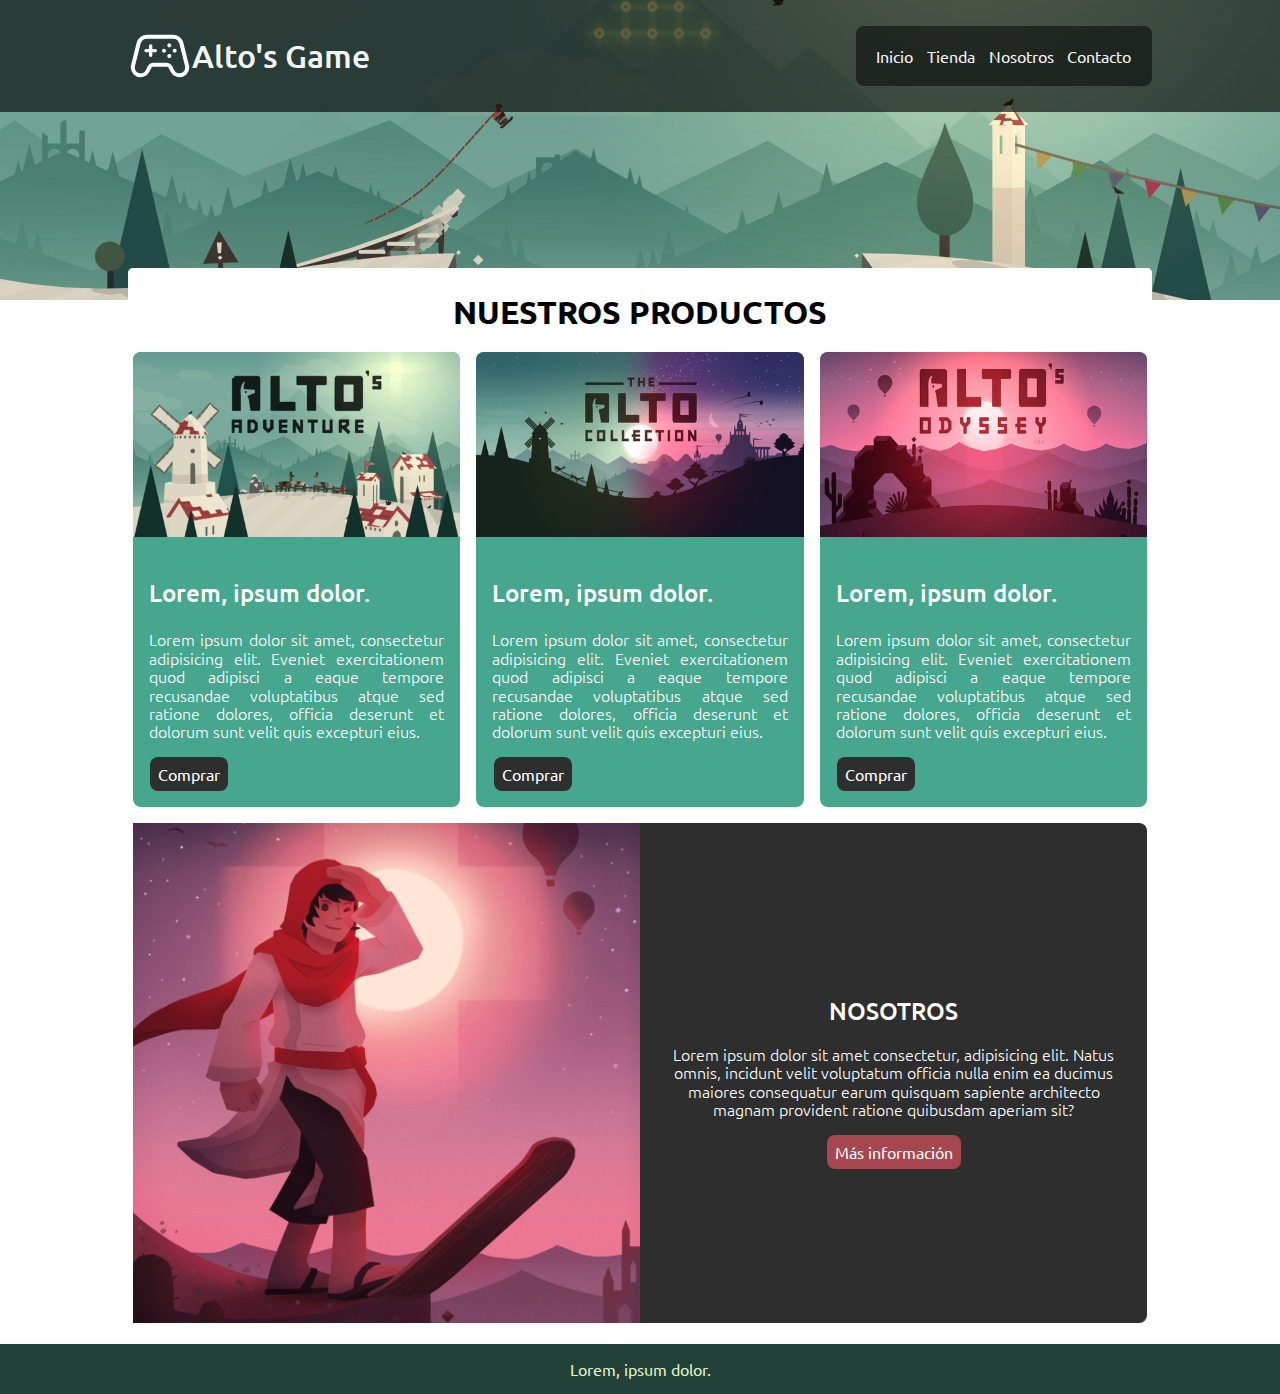
<file: intermedio-css/index.html>
<!DOCTYPE html>
<html lang="es">

<head>
    <meta charset="UTF-8">
    <meta http-equiv="X-UA-Compatible" content="IE=edge">
    <meta name="viewport" content="width=device-width, initial-scale=1.0">
    <link rel="stylesheet" href="css/normalize.css">
    <link rel="preconnect" href="https://fonts.googleapis.com">
    <link rel="preconnect" href="https://fonts.gstatic.com" crossorigin>
    <link href="https://fonts.googleapis.com/css2?family=Ubuntu:wght@300;400;500&display=swap" rel="stylesheet">
    <link rel="stylesheet" href="css/style.css">
    <title>Altos Game</title>

</head>

<body>
    <header class="bg-header">
        <div class="bg-navbar">
            <div class="container">
                <div class="navbar">
                    <a href="/" class="navbar-brand">
                        <img src="assets/icons/logo.svg" alt="">
                        Alto's Game
                    </a>
                    <nav class="navbar-nav">
                        <a href="#" class="nav-link">Inicio</a>
                        <a href="#" class="nav-link">Tienda</a>
                        <a href="#" class="nav-link">Nosotros</a>
                        <a href="#" class="nav-link">Contacto</a>
                    </nav>
                </div>
            </div>
        </div>
    </header>
    <main class="container main">
        <h1 class="main-title">Nuestros productos</h1>
        <section class="tienda">
            <article class="card">
                <img src="assets/img/card-1-min.png" alt="" class="card-img">
                <div class="card-body">
                    <h5>Lorem, ipsum dolor.</h5>
                    <p>Lorem ipsum dolor sit amet, consectetur adipisicing elit. Eveniet exercitationem quod adipisci a
                        eaque tempore recusandae voluptatibus atque sed ratione dolores, officia deserunt et dolorum
                        sunt
                        velit quis excepturi eius.</p>
                    <a href="https://www.google.cl/" target="_blanck" class="btn btn-dark">Comprar</a>
                </div>
            </article>
            <article class="card">
                <img src="assets/img/card-2-min.jpg" alt="" class="card-img">
                <div class="card-body">
                    <h5>Lorem, ipsum dolor.</h5>
                    <p>Lorem ipsum dolor sit amet, consectetur adipisicing elit. Eveniet exercitationem quod adipisci a
                        eaque tempore recusandae voluptatibus atque sed ratione dolores, officia deserunt et dolorum
                        sunt
                        velit quis excepturi eius.</p>
                    <a href="https://www.google.cl/" target="_blanck" class="btn btn-dark">Comprar</a>
                </div>
            </article>
            <article class="card">
                <img src="assets/img/card-3-min.jpg" alt="" class="card-img">
                <div class="card-body">
                    <h5>Lorem, ipsum dolor.</h5>
                    <p>Lorem ipsum dolor sit amet, consectetur adipisicing elit. Eveniet exercitationem quod adipisci a
                        eaque tempore recusandae voluptatibus atque sed ratione dolores, officia deserunt et dolorum
                        sunt
                        velit quis excepturi eius.</p>
                    <a href="https://www.google.cl/" target="_blanck" class="btn btn-dark">Comprar</a>
                </div>
            </article>
        </section>
        <section class="nosotros">
            <div class="nosotros-col-img"></div>
            <div class="nosotros-col-text">
                <div class="nosotros-body">
                    <h2>Nosotros</h2>
                    <p>Lorem ipsum dolor sit amet consectetur, adipisicing elit. Natus omnis, incidunt velit voluptatum
                        officia
                        nulla enim ea ducimus maiores consequatur earum quisquam sapiente architecto magnam provident
                        ratione
                        quibusdam aperiam sit?
                    </p>
                    <a href="#" class="btn btn-danger">Más información</a>
                </div>
            </div>
        </section>
    </main>
    <footer class="bg-footer">
        <div class="container">
            <p>Lorem, ipsum dolor.</p>
        </div>
    </footer>
</body>

</html>
</file>
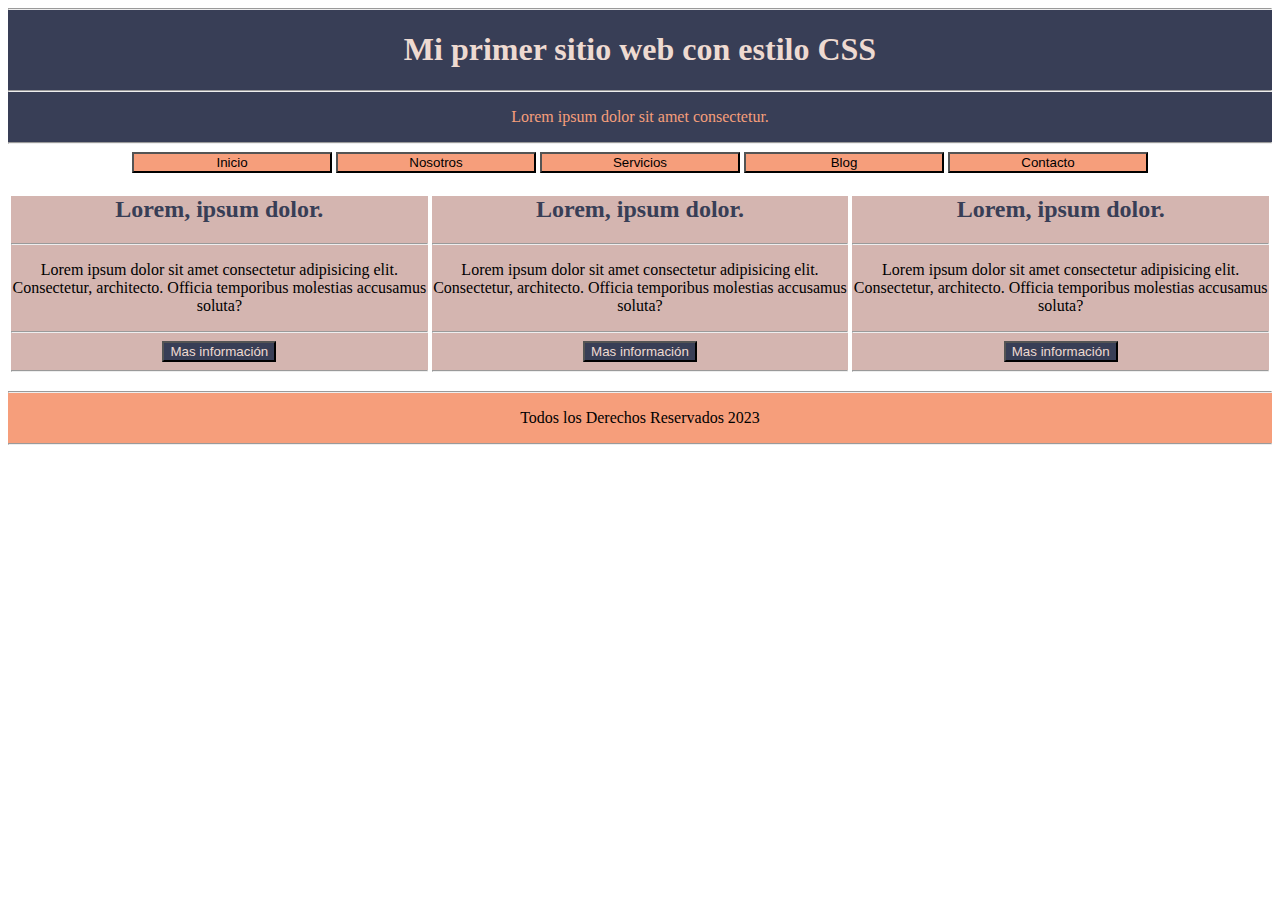
<file: intro-css/index.html>
<!DOCTYPE html>
<html lang="es">

<head>
    <meta charset="UTF-8">
    <meta http-equiv="X-UA-Compatible" content="IE=edge">
    <meta name="viewport" content="width=device-width, initial-scale=1.0">
    <title>Introducción a CSS</title>
    <link rel="stylesheet" href="css.css">
</head>

<body>
    <header class="bg-primary text-center">
        <hr>
        <h1 class="text-light">Mi primer sitio web con estilo CSS</h1>
        <hr>
        <p class="text-secondary">Lorem ipsum dolor sit amet consectetur.</p>
        <hr>
    </header>

    <nav class="text-center">
        <button class="bg-secondary w-200">Inicio</button>
        <button class="bg-secondary w-200">Nosotros</button>
        <button class="bg-secondary w-200">Servicios</button>
        <button class="bg-secondary w-200">Blog</button>
        <button class="bg-secondary w-200">Contacto</button>
    </nav>

    <main>
        <table>
            <tr>
                <td>
                    <div class="bg-info text-center">
                        <h2 class="text-primary">Lorem, ipsum dolor.</h2>
                        <hr>
                        <p>Lorem ipsum dolor sit amet consectetur adipisicing elit. Consectetur, architecto. Officia
                            temporibus molestias accusamus soluta?</p>
                        <hr>
                        <button class="bg-primary text-light">Mas información</button>
                        <hr>
                    </div>
                </td>
                <td>
                    <div class="bg-info text-center">
                        <h2 class="text-primary">Lorem, ipsum dolor.</h2>
                        <hr>
                        <p>Lorem ipsum dolor sit amet consectetur adipisicing elit. Consectetur, architecto. Officia
                            temporibus molestias accusamus soluta?</p>
                        <hr>
                        <button class="bg-primary text-light">Mas información</button>
                        <hr>
                    </div>
                </td>
                <td>
                    <div class="bg-info text-center">
                        <h2 class="text-primary">Lorem, ipsum dolor.</h2>
                        <hr>
                        <p>Lorem ipsum dolor sit amet consectetur adipisicing elit. Consectetur, architecto. Officia
                            temporibus molestias accusamus soluta?</p>
                        <hr>
                        <button class="bg-primary text-light">Mas información</button>
                        <hr>
                    </div>
                </td>
            </tr>
        </table>
    </main>
    <footer class="bg-secondary text-center">
        <div>
            <hr>
            <p>Todos los Derechos Reservados 2023</p>
            <hr>
        </div>
    </footer>
    
</body>

</html>
</file>
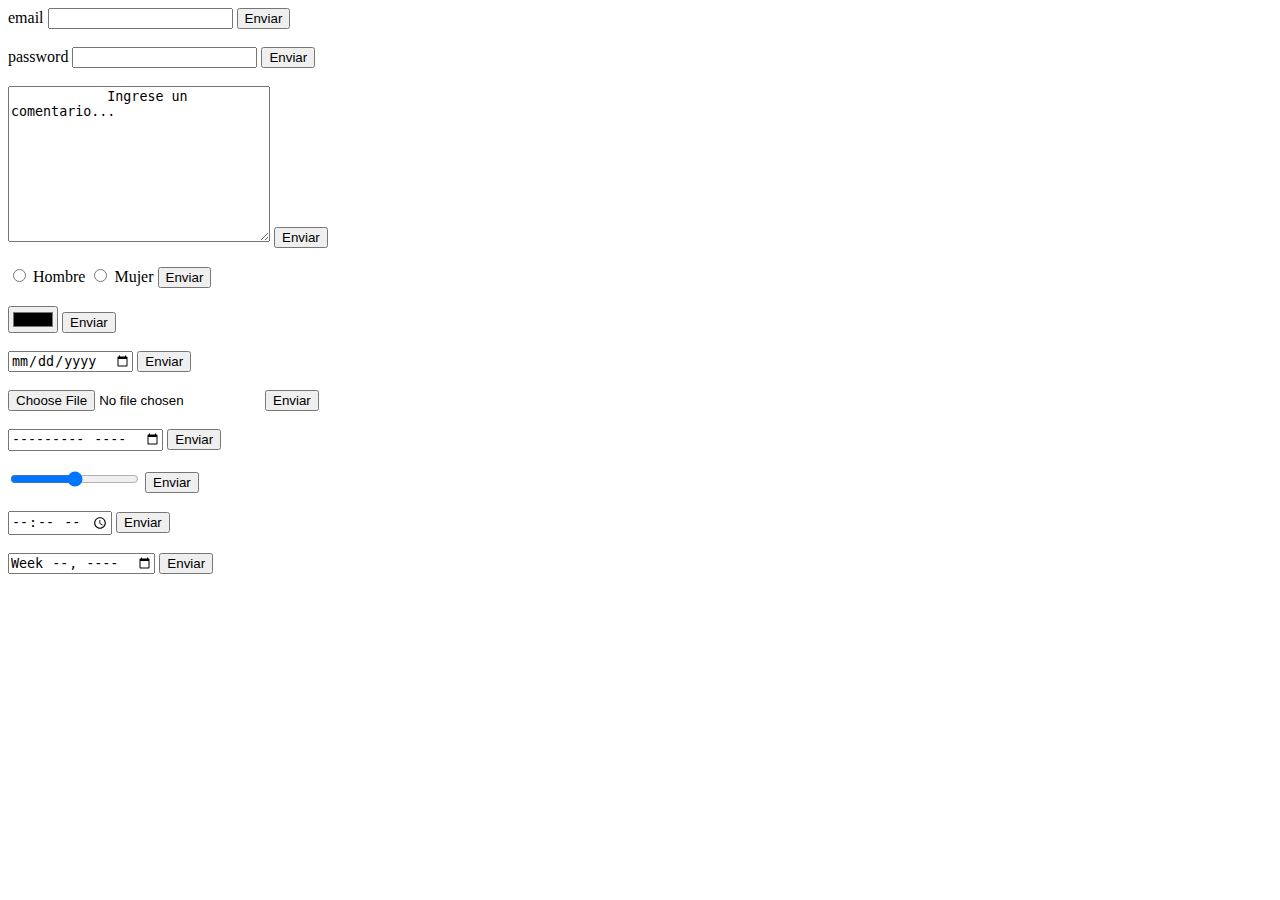
<file: intro-html/formulario2.html>
<!DOCTYPE html>
<html lang="es">
<head>
    <meta charset="UTF-8">
    <meta http-equiv="X-UA-Compatible" content="IE=edge">
    <meta name="viewport" content="width=device-width, initial-scale=1.0">
    <title>Formulario 2</title>
</head>
<body>
    <form action="">
        <label for="">email</label>
        <input type="email" required>
        <button type="submit">Enviar</button>
    </form>
    <br>
    <form action="">
        <label for="">password</label>
        <input type="password">
        <button type="submit">Enviar</button>
    </form>
    <br>
    <form action="">
        <textarea name="" id="" cols="30" rows="10">
            Ingrese un comentario...
        </textarea>
        <button type="submit">Enviar</button>
    </form>
    <br>
    <form action="">
        <input type="radio" value="Hombre" id="hombre" name="genero">
        <label for="hombre">Hombre</label>

        <input type="radio" value="Mujer" id="mujer" name="genero">
        <label for="mujer">Mujer</label>

        <button type="submit">Enviar</button>
    </form>
    <br>
    <form action="">
        <input type="color">
        <button type="submit">Enviar</button>
    </form>
    <br>
    <form action="">
        <input type="date">
        <button type="submit">Enviar</button>
    </form>
    <br>
    <form action="">
        <input type="file">
        <button type="submit">Enviar</button>
    </form>
    <br>
    <form action="">
        <input type="month">
        <button type="submit">Enviar</button>
    </form>
    <br>
    <form action="">
        <input type="range">
        <button type="submit">Enviar</button>
    </form>
    <br>
    <form action="">
        <input type="time">
        <button type="submit">Enviar</button>
    </form>
    <br>
    <form action="">
        <input type="week">
        <button type="submit">Enviar</button>
    </form>
</body>
</html>
</file>
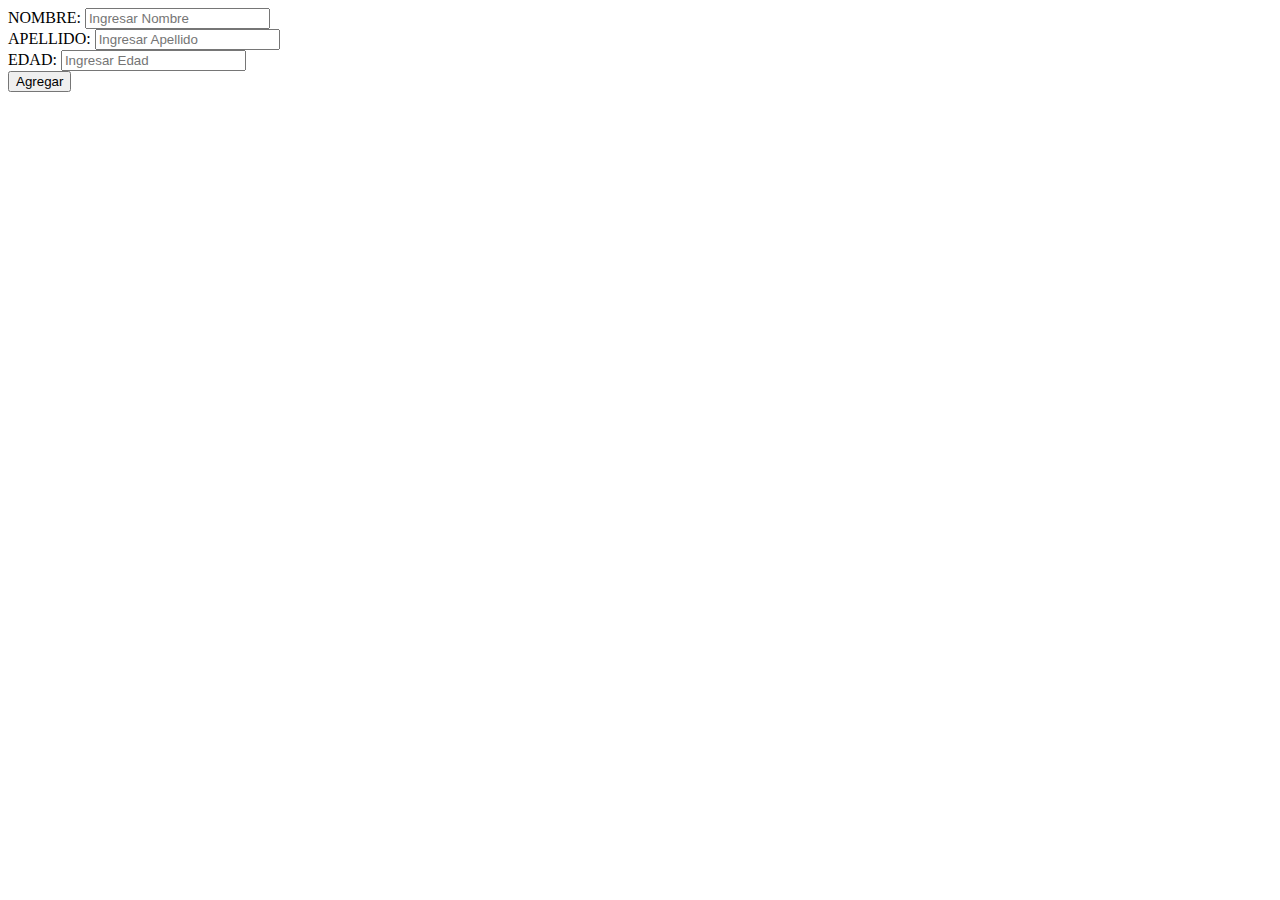
<file: intro-html/forumulario.html>
<!DOCTYPE html>
<html lang="es">
<head>
    <meta charset="UTF-8">
    <meta http-equiv="X-UA-Compatible" content="IE=edge">
    <meta name="viewport" content="width=device-width, initial-scale=1.0">
    <title>FORMULARIO WEB</title>
</head>
<body>
    <form action="tablas.html" method="GET">
        <label for="nombre">NOMBRE:</label>
        <input name="nombre" id="nombre" type="text" placeholder="Ingresar Nombre">
        <br>
        <label for="apellido">APELLIDO:</label>
        <input name="apellido" id="apellido" type="text" placeholder="Ingresar Apellido">
        <br>
        <label for="edad">EDAD:</label>
        <input name="edad" id="edad" type="number" placeholder="Ingresar Edad">
        <br>
        <button type="submit">Agregar</button>
    </form>
</body>
</html>
</file>
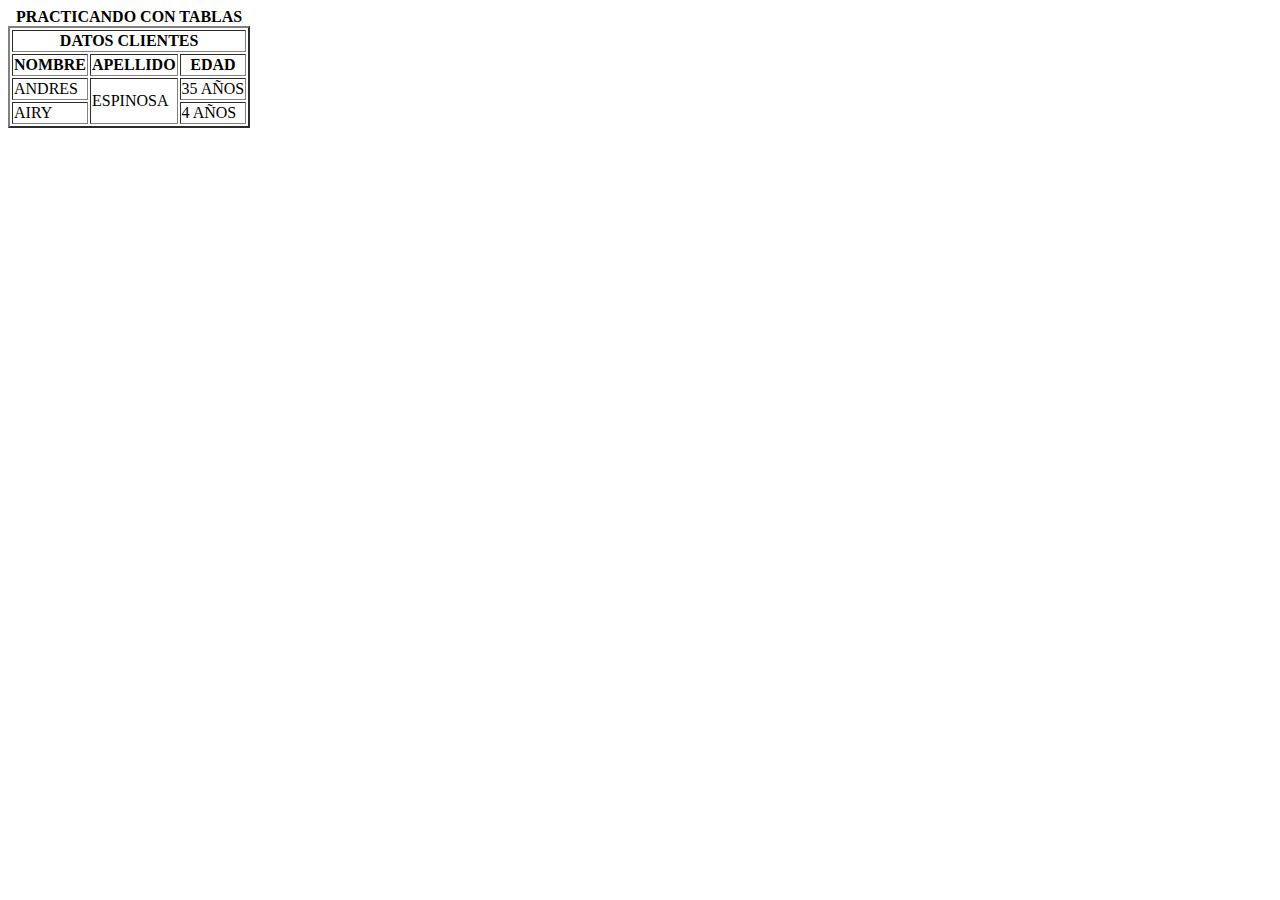
<file: intro-html/tablas.html>
<!DOCTYPE html>
<html lang="es">
<head>
    <meta charset="UTF-8">
    <meta http-equiv="X-UA-Compatible" content="IE=edge">
    <meta name="viewport" content="width=device-width, initial-scale=1.0">
    <title>TABLAS PRACTICA</title>
</head>
<body>
        <table border="2">
            <thead>
                <caption><b>PRACTICANDO CON TABLAS</b></caption>
                <tr>
                    <th colspan="3">DATOS CLIENTES</th>
                </tr>
                <tr>
                    <th>NOMBRE</th>
                    <th>APELLIDO</th>
                    <th>EDAD</th>
                </tr>
            </thead>
            <tbody>
                <tr>
                    <td>ANDRES</td>
                    <td rowspan="2">ESPINOSA</td>
                    <td>35 AÑOS</td>
                </tr>
                <tr>
                    <td>AIRY</td>
                    <td>4 AÑOS</td>
                </tr>
            </tbody>
        </table>
</body>
</html>
</file>
<file: intermedio-css/css/style.css>
html {
    box-sizing: border-box;
}

*,
*:before,
*:after {
    box-sizing: inherit;
}

body {
    font-family: 'Ubuntu', sans-serif;
}
/* Utilitarias */
.container {
    width: 80%;
    max-width: 1280px;
    margin-right: auto;
    margin-left: auto;
}
/* Header */
.bg-header {
    background-image: url('../assets/img/bg-header-min.jpg');
    background-repeat: no-repeat;
    background-position: center;
    background-size: cover;
    height: 18.75em;
}

.bg-navbar {
    background-color: rgba(0, 0, 0, 0.63);
    padding: 1.5em 0;
}
.navbar {
    display: flex;
    flex-direction: column;
    align-items: center;
}
@media (min-width: 768px) {
    .navbar {
        flex-direction: row;
        justify-content: space-between;
    }
}
.navbar-brand {
    display: flex;
    flex-direction: column;
    align-items: center;
    color: whitesmoke;
    font-weight: 500;
    font-size: 2rem;
    text-decoration: none;
    margin-bottom: 1em;
}
@media (min-width: 768px) {
    .navbar-brand {
        flex-direction: row;
        margin-bottom: 0em;
    }
}
.navbar-brand img {
    width: 2em;
}
.nav-link {
    text-decoration: whitesmoke;
    color: whitesmoke;
    display: inline-block;
    padding: 0.3em;
}

/* Cuando pasa el mouse por encima cambia el color del boton */
.nav-link:hover {
    background-color: aliceblue;
    color: black;
    border-radius: 0.3em;
}
.navbar-nav {
    background-color: rgba(0, 0, 0, 0.5);
    border-radius: 0.5em;
    padding: 1em;
}
.btn {
    display: inline-block;
    text-decoration: none;
    font-size: 1rem;
    padding: 0.5em;
    margin: 0 0.1em;
    border-radius: 0.5em;
}

.btn-primary {
    color: white;
    background-color: #214037;
}

.btn-secondary {
    color: white;
    background-color: #77A699;
}

.btn-danger {
    color: white;
    background-color: #A6464E;
}

.btn-info {
    color: black;
    background-color: #E2F2C9;
}

.btn-dark {
    color: white;
    background-color: #2F2E2E;
}

/* MAIN */
.main {
    flex-direction: column;
    background-color: white;
    margin-top: -2rem;
    border-radius: 0.3em;
    padding: 0.3em;
}

.main-title {
    text-align: center;
    text-transform: uppercase;
}

@media (min-width: 768px) {
    .tienda {
        display: flex;
        gap: 1em;
    }
}

/* CARD */
.card {
    background-color: #46a68e;
    color: white;
    overflow: hidden;
    border-radius: 0.5em;
    margin-bottom: 1em;
}

.card-img {
    width: 100%;
}

.card-body {
    padding: 1em;
}

.card-body h5 {
    font-size: 1.5rem;
    margin: 1em 0;
    font-weight: 500;
}

.card-body p {
    font-weight: 300;
    text-align: justify;
}
/* NOSOTROS */
.nosotros {
    display: flex;
    flex-direction: column;
    align-items: center;
    margin-bottom: 1em;
    background-color: #2F2E2E;
    border-radius: 0.5em;
}

.nosotros-col-img {
    order: 2;
    background-image: url('../assets/img/nosotros-min.png');
    background-position: center;
    background-repeat: no-repeat;
    background-size: cover;
    height: 21.875em;
    width: 100%;
}
@media (min-width: 576px) {
    .nosotros-col-img{
        height: 31.25em;
    }
}

.nosotros-col-text {
    order: 1;
}
@media (min-width: 768px) {
    .nosotros{
        flex-direction: row;
    }
    .nosotros-col-img{
        order: 1;
        flex: 1 1 0;
    }
    .nosotros-col-text{
        order: 2;
        flex: 1 1 0;
    }
}

.nosotros-body {
    padding: 1em;
    text-align: center;
    color: white;
}

.nosotros-body h2 {
    text-transform: uppercase;
    font-weight: 500;
}

.nosotros-body p {
    font-weight: 200;    
}
/* FOOTER */
.bg-footer {
    background-color: #214037;
    color: #E2F2C9;
}

.bg-footer p {
    padding: 1em;
    margin: 0;
    text-align: center;
}
</file>
<file: intro-css/css.css>
/* 
https://colorhunt.co/palette/191657 
*/

/* 
primary: #383e56
secondary: #f69e7b 
light: #eedad1
info: #d4b5b0
*/


.bg-primary {
    background-color: #383e56;
}

.bg-secondary {
    background-color: #f69e7b;
}

.bg-light {
    background-color: #eedad1;
}

.bg-info {
    background-color: #d4b5b0;
}

.text-primary {
    color: #383e56;
}

.text-secondary {
    color: #f69e7b;
}

.text-light {
    color: #eedad1;
}

.text-info {
    color: #d4b5b0;
}

.text-white {
    color: #fff;
}

.text-center {
    text-align: center;
}

.text-right {
    text-align: right;
}

.w-200 {
    width: 200px;
}
</file>
